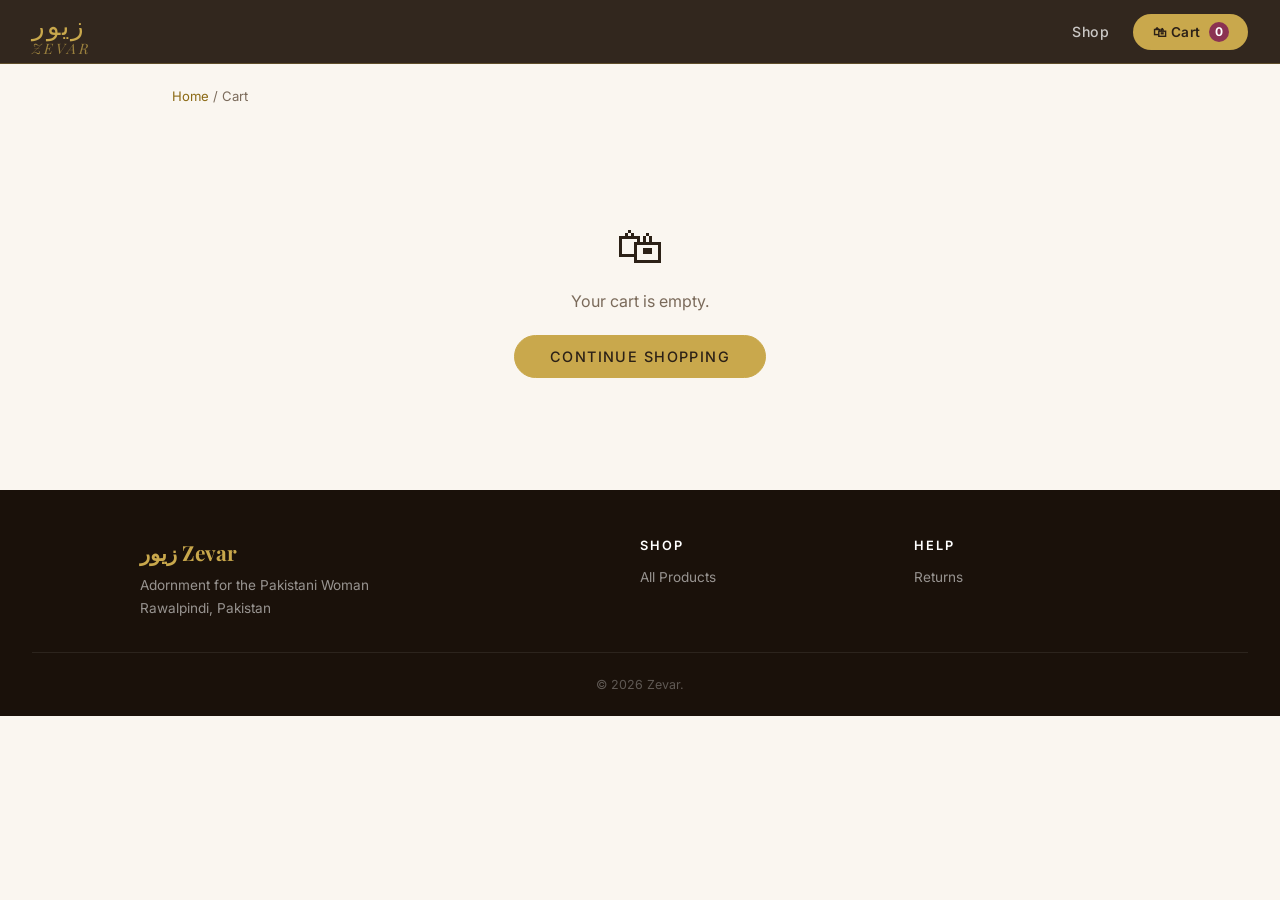
<file: pages/cart.html>
<!DOCTYPE html>
<html lang="en">
<head>
<meta charset="UTF-8">
<meta name="viewport" content="width=device-width, initial-scale=1.0">
<title>Cart – Zevar</title>
<link rel="preconnect" href="https://fonts.googleapis.com">
<link href="https://fonts.googleapis.com/css2?family=Playfair+Display:ital,wght@0,400;0,700;1,400&family=Inter:wght@300;400;500;600;700&display=swap" rel="stylesheet">
<link rel="stylesheet" href="../style.css">
</head>
<body>

<nav>
  <a href="../index.html" class="nav-brand">زیور <span>ZEVAR</span></a>
  <div class="nav-right">
    <a href="shop.html" class="nav-link">Shop</a>
    <a href="cart.html" class="nav-link cart-btn">🛍 Cart <span class="cart-count" id="cartCount">0</span></a>
  </div>
</nav>

<div class="breadcrumb">
  <a href="../index.html">Home</a> / <span>Cart</span>
</div>

<div class="cart-page" id="cartPageWrap">
  <!-- Populated by JS -->
</div>

<footer>
  <div class="footer-inner">
    <div class="footer-brand">
      <strong>زیور Zevar</strong>
      <p>Adornment for the Pakistani Woman<br>Rawalpindi, Pakistan</p>
    </div>
    <div class="footer-links">
      <h4>Shop</h4>
      <a href="shop.html">All Products</a>
    </div>
    <div class="footer-links">
      <h4>Help</h4>
      <a href="#">Returns</a>
    </div>
  </div>
  <div class="footer-bottom">© 2026 Zevar.</div>
</footer>

<div class="toast" id="toast"></div>

<script src="../js/data.js"></script>
<script src="../js/cart.js"></script>
<script>
  function renderCartPage() {
    const wrap = document.getElementById('cartPageWrap');
    updateCartCount();

    if (!cart.length) {
      wrap.innerHTML = `
        <div style="grid-column:1/-1" class="empty-cart-msg">
          <span class="big-emoji">🛍</span>
          <p>Your cart is empty.</p>
          <a href="shop.html" class="hero-cta primary">Continue Shopping</a>
        </div>`;
      return;
    }

    const shipping = getCartTotal() >= 3000 ? 0 : 200;
    const total = getCartTotal() + shipping;

    wrap.innerHTML = `
      <div class="cart-items-list">
        <h1 class="cart-page-title">Your Cart <span style="font-size:1rem;color:var(--muted);font-family:Inter">(${getCartItemCount()} items)</span></h1>
        ${cart.map(c => `
          <div class="cart-page-item">
            <img class="cpi-img" src="${c.img}" alt="${c.name}" onclick="location.href='product.html?id=${c.id}'" style="cursor:pointer">
            <div class="cpi-info">
              <p class="cpi-cat">${c.cat}</p>
              <p class="cpi-name">${c.name}</p>
              <p class="cpi-price">Rs ${(c.price * c.qty).toLocaleString()} <span style="font-size:0.78rem;color:var(--muted);font-weight:400">(Rs ${c.price.toLocaleString()} each)</span></p>
              <div class="cpi-controls">
                <button class="ci-btn" onclick="updateQty(${c.id}, -1)">−</button>
                <span class="ci-qty">${c.qty}</span>
                <button class="ci-btn" onclick="updateQty(${c.id}, 1)">+</button>
                <button class="remove-btn" onclick="removeItem(${c.id})">✕ Remove</button>
              </div>
            </div>
          </div>`).join('')}
        <div style="margin-top:1.5rem">
          <a href="shop.html" style="color:var(--gold-dark);font-size:0.85rem;text-decoration:underline">← Continue Shopping</a>
        </div>
      </div>
      <div class="order-summary">
        <h2 class="summary-title">Order Summary</h2>
        <div class="summary-row"><span class="summary-label">Subtotal (${getCartItemCount()} items)</span><span>Rs ${getCartTotal().toLocaleString()}</span></div>
        <div class="summary-row"><span class="summary-label">Shipping</span><span>${shipping === 0 ? '<span style="color:var(--success)">Free</span>' : 'Rs ' + shipping}</span></div>
        ${shipping > 0 ? `<div style="font-size:0.78rem;color:var(--muted);margin-bottom:0.5rem">Add Rs ${(3000 - getCartTotal()).toLocaleString()} more for free shipping</div>` : ''}
        <div class="summary-row total"><span class="summary-label">Total</span><span>Rs ${total.toLocaleString()}</span></div>
        <a href="checkout.html" class="checkout-link">Proceed to Checkout →</a>
        <p style="font-size:0.75rem;color:var(--muted);text-align:center;margin-top:0.75rem">🔒 Secure checkout · Cash on Delivery available</p>
      </div>`;
  }

  updateCartCount();
  renderCartPage();
</script>
</body>
</html>
</file>
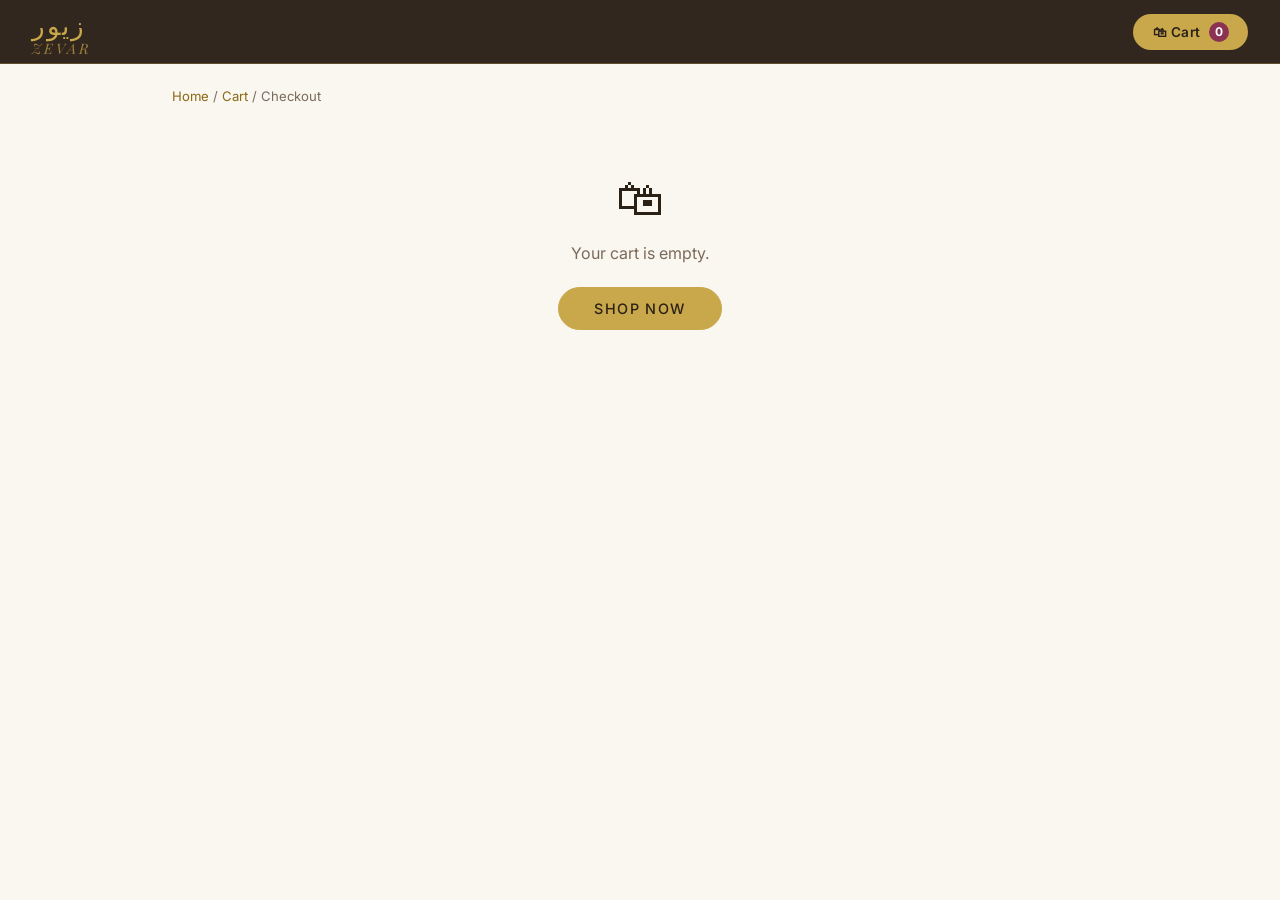
<file: pages/checkout.html>
<!DOCTYPE html>
<html lang="en">
<head>
<meta charset="UTF-8">
<meta name="viewport" content="width=device-width, initial-scale=1.0">
<title>Checkout – Zevar</title>
<link rel="preconnect" href="https://fonts.googleapis.com">
<link href="https://fonts.googleapis.com/css2?family=Playfair+Display:ital,wght@0,400;0,700;1,400&family=Inter:wght@300;400;500;600;700&display=swap" rel="stylesheet">
<link rel="stylesheet" href="../style.css">
</head>
<body>

<nav>
  <a href="../index.html" class="nav-brand">زیور <span>ZEVAR</span></a>
  <div class="nav-right">
    <a href="cart.html" class="nav-link cart-btn">🛍 Cart <span class="cart-count" id="cartCount">0</span></a>
  </div>
</nav>

<div class="breadcrumb">
  <a href="../index.html">Home</a> / <a href="cart.html">Cart</a> / <span>Checkout</span>
</div>

<div id="checkoutWrap"></div>

<div class="toast" id="toast"></div>

<script src="../js/data.js"></script>
<script src="../js/cart.js"></script>
<script>
  function renderCheckout() {
    const wrap = document.getElementById('checkoutWrap');
    updateCartCount();

    if (!cart.length) {
      wrap.innerHTML = `<div class="empty-cart-msg"><span class="big-emoji">🛍</span><p>Your cart is empty.</p><a href="shop.html" class="hero-cta primary">Shop Now</a></div>`;
      return;
    }

    const shipping = getCartTotal() >= 3000 ? 0 : 200;
    const total = getCartTotal() + shipping;

    wrap.innerHTML = `
      <div class="checkout-page">
        <div>
          <h1 class="checkout-title">Checkout</h1>

          <!-- CONTACT -->
          <p class="checkout-section-label">Contact Information</p>
          <div class="form-row">
            <div class="form-group">
              <label class="form-label">First Name *</label>
              <input type="text" class="form-input" id="fname" placeholder="Fatima">
              <div class="error-msg" id="err-fname">Please enter your first name</div>
            </div>
            <div class="form-group">
              <label class="form-label">Last Name *</label>
              <input type="text" class="form-input" id="lname" placeholder="Khan">
              <div class="error-msg" id="err-lname">Please enter your last name</div>
            </div>
          </div>
          <div class="form-group">
            <label class="form-label">Email *</label>
            <input type="email" class="form-input" id="email" placeholder="fatima@example.com">
            <div class="error-msg" id="err-email">Please enter a valid email address</div>
          </div>
          <div class="form-group">
            <label class="form-label">Phone Number *</label>
            <input type="tel" class="form-input" id="phone" placeholder="03XX-XXXXXXX">
            <div class="error-msg" id="err-phone">Please enter a valid Pakistani phone number</div>
          </div>

          <!-- SHIPPING -->
          <p class="checkout-section-label" style="margin-top:1.5rem">Shipping Address</p>
          <div class="form-group">
            <label class="form-label">Street Address *</label>
            <input type="text" class="form-input" id="address" placeholder="House #5, Street 3, Model Town">
            <div class="error-msg" id="err-address">Please enter your address</div>
          </div>
          <div class="form-row">
            <div class="form-group">
              <label class="form-label">City *</label>
              <input type="text" class="form-input" id="city" placeholder="Lahore">
              <div class="error-msg" id="err-city">Please enter your city</div>
            </div>
            <div class="form-group">
              <label class="form-label">Province *</label>
              <select class="form-select" id="province">
                <option value="">Select Province</option>
                <option>Punjab</option>
                <option>Sindh</option>
                <option>Khyber Pakhtunkhwa</option>
                <option>Balochistan</option>
                <option>Islamabad (ICT)</option>
                <option>Gilgit-Baltistan</option>
                <option>Azad Kashmir</option>
              </select>
              <div class="error-msg" id="err-province">Please select your province</div>
            </div>
          </div>

          <!-- PAYMENT -->
          <p class="checkout-section-label" style="margin-top:1.5rem">Payment Method</p>
          <div class="payment-options">
            <label class="payment-opt selected" onclick="selectPayment(this)">
              <input type="radio" name="payment" value="cod" checked>
              <span> Cash on Delivery</span>
            </label>
            <label class="payment-opt" onclick="selectPayment(this)">
              <input type="radio" name="payment" value="easypaisa">
              <span> Easypaisa / JazzCash</span>
            </label>
            <label class="payment-opt" onclick="selectPayment(this)">
              <input type="radio" name="payment" value="card">
              <span> Debit / Credit Card</span>
            </label>
          </div>

          <div id="cardFields" style="display:none">
            <div class="form-group">
              <label class="form-label">Card Number *</label>
              <input type="text" class="form-input" id="cardNum" placeholder="0000 0000 0000 0000" maxlength="19">
            </div>
            <div class="form-row">
              <div class="form-group">
                <label class="form-label">Expiry *</label>
                <input type="text" class="form-input" id="expiry" placeholder="MM/YY" maxlength="5">
              </div>
              <div class="form-group">
                <label class="form-label">CVV *</label>
                <input type="text" class="form-input" id="cvv" placeholder="123" maxlength="3">
              </div>
            </div>
          </div>

          <button class="place-order-btn" onclick="placeOrder()" style="margin-top:1.5rem">Place Order →</button>
        </div>

        <!-- ORDER SUMMARY -->
        <div class="order-summary">
          <h2 class="summary-title">Order Summary</h2>
          ${cart.map(c => `
            <div style="display:flex;gap:0.75rem;align-items:center;margin-bottom:0.75rem">
              <img src="${c.img}" style="width:52px;height:60px;border-radius:8px;object-fit:cover" alt="${c.name}">
              <div style="flex:1">
                <p style="font-size:0.85rem;font-weight:500">${c.name}</p>
                <p style="font-size:0.75rem;color:var(--muted)">Qty: ${c.qty}</p>
              </div>
              <span style="font-size:0.88rem;font-weight:600">Rs ${(c.price * c.qty).toLocaleString()}</span>
            </div>`).join('')}
          <div style="border-top:1px solid var(--border);margin-top:0.5rem;padding-top:0.75rem">
            <div class="summary-row"><span class="summary-label">Subtotal</span><span>Rs ${getCartTotal().toLocaleString()}</span></div>
            <div class="summary-row"><span class="summary-label">Shipping</span><span>${shipping === 0 ? '<span style="color:var(--success)">Free</span>' : 'Rs ' + shipping}</span></div>
            <div class="summary-row total"><span class="summary-label">Total</span><span>Rs ${total.toLocaleString()}</span></div>
          </div>
          <p style="font-size:0.75rem;color:var(--muted);margin-top:1rem;text-align:center">🔒 Your information is secure</p>
        </div>
      </div>`;
  }

  function selectPayment(el) {
    document.querySelectorAll('.payment-opt').forEach(o => o.classList.remove('selected'));
    el.classList.add('selected');
    el.querySelector('input').checked = true;
    document.getElementById('cardFields').style.display =
      el.querySelector('input').value === 'card' ? 'block' : 'none';
  }

  function validate() {
    let valid = true;
    const fields = [
      { id: 'fname', test: v => v.trim().length >= 2, err: 'err-fname' },
      { id: 'lname', test: v => v.trim().length >= 2, err: 'err-lname' },
      { id: 'email', test: v => /^[^\s@]+@[^\s@]+\.[^\s@]+$/.test(v), err: 'err-email' },
      { id: 'phone', test: v => /^0[0-9]{9,10}$/.test(v.replace(/[-\s]/g, '')), err: 'err-phone' },
      { id: 'address', test: v => v.trim().length >= 5, err: 'err-address' },
      { id: 'city', test: v => v.trim().length >= 2, err: 'err-city' },
      { id: 'province', test: v => v !== '', err: 'err-province' },
    ];
    fields.forEach(f => {
      const el = document.getElementById(f.id);
      const errEl = document.getElementById(f.err);
      if (!el) return;
      if (!f.test(el.value)) {
        el.classList.add('error');
        errEl.classList.add('show');
        valid = false;
      } else {
        el.classList.remove('error');
        errEl.classList.remove('show');
      }
    });

    // Card validation if selected
    const paymentVal = document.querySelector('input[name="payment"]:checked')?.value;
    if (paymentVal === 'card') {
      const cardNum = document.getElementById('cardNum').value.replace(/\s/g, '');
      if (cardNum.length < 16) { document.getElementById('cardNum').classList.add('error'); valid = false; }
    }

    return valid;
  }

  function placeOrder() {
    if (!validate()) {
      showToast('Please fill in all required fields', 'error');
      return;
    }
    // Generate order ID
    const orderId = 'ZVR-' + Date.now().toString(36).toUpperCase();
    localStorage.setItem('zevar_last_order', JSON.stringify({ orderId, items: cart, total: getCartTotal() }));
    clearCart();
    location.href = 'success.html?order=' + orderId;
  }

  // Format card number with spaces
  document.addEventListener('input', e => {
    if (e.target.id === 'cardNum') {
      e.target.value = e.target.value.replace(/\D/g, '').replace(/(.{4})/g, '$1 ').trim();
    }
    if (e.target.id === 'expiry') {
      e.target.value = e.target.value.replace(/\D/g, '').replace(/^(\d{2})(\d)/, '$1/$2');
    }
  });

  updateCartCount();
  renderCheckout();
</script>
</body>
</html>
</file>
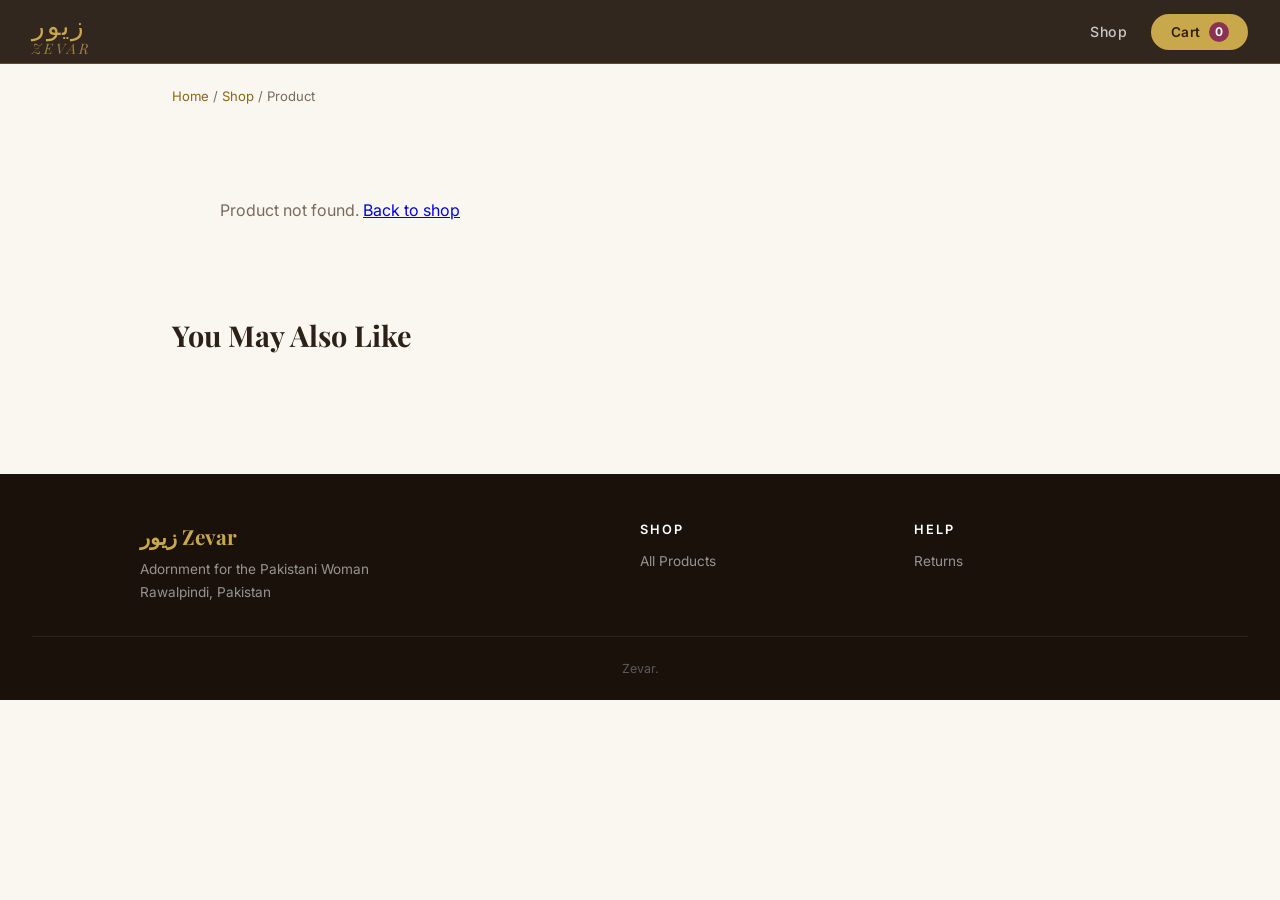
<file: pages/product.html>
<!DOCTYPE html>
<html lang="en">
<head>
<meta charset="UTF-8">
<meta name="viewport" content="width=device-width, initial-scale=1.0">
<title>Product – Zevar</title>
<link rel="preconnect" href="https://fonts.googleapis.com">
<link href="https://fonts.googleapis.com/css2?family=Playfair+Display:ital,wght@0,400;0,700;1,400&family=Inter:wght@300;400;500;600;700&display=swap" rel="stylesheet">
<link rel="stylesheet" href="../style.css">
</head>
<body>

<nav>
  <a href="../index.html" class="nav-brand">زیور <span>ZEVAR</span></a>
  <div class="nav-right">
    <a href="shop.html" class="nav-link">Shop</a>
    <a href="cart.html" class="nav-link cart-btn"> Cart <span class="cart-count" id="cartCount">0</span></a>
  </div>
</nav>

<div class="breadcrumb">
  <a href="../index.html">Home</a> / <a href="shop.html">Shop</a> / <span id="bcName">Product</span>
</div>

<div class="product-detail" id="detailWrap">
  <!-- Populated by JS -->
</div>

<!-- RELATED PRODUCTS -->
<div style="max-width:1000px;margin:2rem auto;padding:0 2rem 3rem">
  <div class="section-header">
    <h2 class="section-title">You May Also Like</h2>
  </div>
  <div class="products-grid" id="relatedGrid"></div>
</div>

<footer>
  <div class="footer-inner">
    <div class="footer-brand">
      <strong>زیور Zevar</strong>
      <p>Adornment for the Pakistani Woman<br>Rawalpindi, Pakistan</p>
    </div>
    <div class="footer-links">
      <h4>Shop</h4>
      <a href="shop.html">All Products</a>
    </div>
    <div class="footer-links">
      <h4>Help</h4>
      <a href="#">Returns</a>
    </div>
  </div>
  <div class="footer-bottom">Zevar.</div>
</footer>

<div class="toast" id="toast"></div>

<script src="../js/data.js"></script>
<script src="../js/cart.js"></script>
<script>
  let qty = 1;
  const id = parseInt(new URLSearchParams(location.search).get('id'));
  const product = PRODUCTS.find(p => p.id === id);

  if (!product) {
    document.getElementById('detailWrap').innerHTML = '<p style="padding:3rem;color:var(--muted)">Product not found. <a href="shop.html">Back to shop</a></p>';
  } else {
    document.title = product.name + ' – Zevar';
    document.getElementById('bcName').textContent = product.name;

    document.getElementById('detailWrap').innerHTML = `
      <div>
        <img class="detail-img" src="${product.img}" alt="${product.name}">
      </div>
      <div>
        ${product.badge ? `<span class="detail-badge">${product.badge}</span>` : ''}
        <p class="detail-cat">${product.cat}</p>
        <h1 class="detail-name">${product.name}</h1>
        <div class="detail-stars">${starsHTML(product.rating, product.reviews)}</div>
        <p class="detail-price">
          Rs ${product.price.toLocaleString()}
          ${product.oldPrice ? `<span class="detail-old">Rs ${product.oldPrice.toLocaleString()}</span>` : ''}
        </p>
        ${product.oldPrice ? `<p style="color:var(--rose);font-size:0.85rem;font-weight:600;margin-bottom:0.75rem">You save Rs ${(product.oldPrice - product.price).toLocaleString()}!</p>` : ''}
        <p class="detail-desc">${product.desc}</p>
        <p class="detail-label">Quantity</p>
        <div class="qty-row">
          <button class="qty-btn" onclick="changeQty(-1)">−</button>
          <span class="qty-val" id="qtyVal">1</span>
          <button class="qty-btn" onclick="changeQty(1)">+</button>
        </div>
        <button class="detail-add-btn" onclick="addToCartAndGo()">Add to Cart 🛍</button>
        <a href="cart.html" style="display:block;text-align:center;color:var(--gold-dark);font-size:0.85rem;text-decoration:underline;margin-top:0.5rem">View Cart</a>
        <div style="margin-top:1.5rem;padding:1rem;background:rgba(201,168,76,0.08);border-radius:10px;border:1px solid var(--border)">
          <p style="font-size:0.82rem;color:var(--muted)"> Free delivery on orders over Rs 3,000 &nbsp;·&nbsp;  Easy 7-day returns</p>
        </div>
      </div>`;

    // Related products (same category, different item)
    const related = PRODUCTS.filter(p => p.cat === product.cat && p.id !== product.id).slice(0, 4);
    document.getElementById('relatedGrid').innerHTML = related.map(p => `
      <div class="product-card" onclick="location.href='product.html?id=${p.id}'">
        <div class="product-img-wrap">
          <img class="product-img" src="${p.img}" alt="${p.name}" loading="lazy">
          ${p.badge ? `<span class="product-badge">${p.badge}</span>` : ''}
        </div>
        <div class="product-body">
          <p class="product-cat">${p.cat}</p>
          <h3 class="product-name">${p.name}</h3>
          <div class="product-footer">
            <div class="product-price">Rs ${p.price.toLocaleString()}${p.oldPrice ? `<span class="old">Rs ${p.oldPrice.toLocaleString()}</span>` : ''}</div>
            <button class="add-btn" onclick="event.stopPropagation();addToCart(${p.id})">+ Cart</button>
          </div>
        </div>
      </div>`).join('');
  }

  function changeQty(delta) {
    qty = Math.max(1, qty + delta);
    document.getElementById('qtyVal').textContent = qty;
  }

  function addToCartAndGo() {
    addToCart(id, qty);
  }

  updateCartCount();
</script>
</body>
</html>
</file>
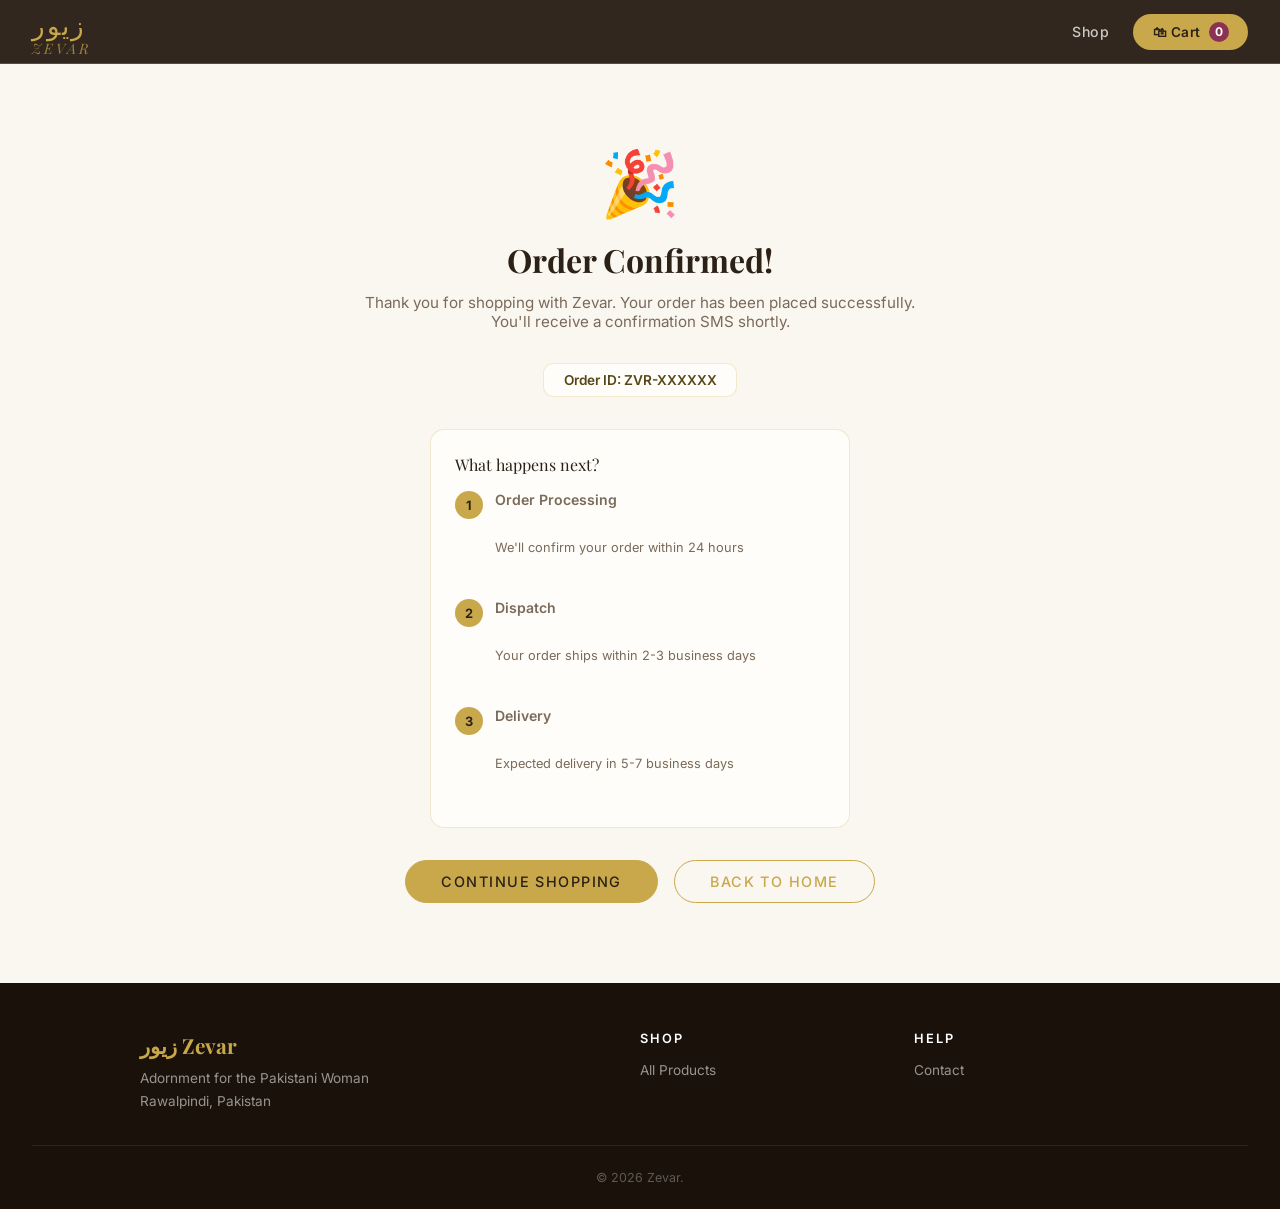
<file: pages/success.html>
<!DOCTYPE html>
<html lang="en">
<head>
<meta charset="UTF-8">
<meta name="viewport" content="width=device-width, initial-scale=1.0">
<title>Order Confirmed – Zevar</title>
<link rel="preconnect" href="https://fonts.googleapis.com">
<link href="https://fonts.googleapis.com/css2?family=Playfair+Display:ital,wght@0,400;0,700;1,400&family=Inter:wght@300;400;500;600;700&display=swap" rel="stylesheet">
<link rel="stylesheet" href="../style.css">
</head>
<body>

<nav>
  <a href="../index.html" class="nav-brand">زیور <span>ZEVAR</span></a>
  <div class="nav-right">
    <a href="shop.html" class="nav-link">Shop</a>
    <a href="cart.html" class="nav-link cart-btn">🛍 Cart <span class="cart-count" id="cartCount">0</span></a>
  </div>
</nav>

<div id="successWrap"></div>

<footer>
  <div class="footer-inner">
    <div class="footer-brand">
      <strong>زیور Zevar</strong>
      <p>Adornment for the Pakistani Woman<br>Rawalpindi, Pakistan</p>
    </div>
    <div class="footer-links">
      <h4>Shop</h4>
      <a href="shop.html">All Products</a>
    </div>
    <div class="footer-links">
      <h4>Help</h4>
      <a href="#">Contact</a>
    </div>
  </div>
  <div class="footer-bottom">© 2026 Zevar.</div>
</footer>

<script src="../js/data.js"></script>
<script src="../js/cart.js"></script>
<script>
  updateCartCount();
  const orderId = new URLSearchParams(location.search).get('order') || 'ZVR-XXXXXX';
  const lastOrder = JSON.parse(localStorage.getItem('zevar_last_order') || '{}');

  document.getElementById('successWrap').innerHTML = `
    <div class="success-page">
      <span class="success-icon">🎉</span>
      <h1>Order Confirmed!</h1>
      <p>Thank you for shopping with Zevar. Your order has been placed successfully.<br>You'll receive a confirmation SMS shortly.</p>
      <div class="order-id">Order ID: ${orderId}</div>
      <div style="max-width:420px;margin:0 auto 2rem;background:var(--card-bg);border:1px solid var(--border);border-radius:14px;padding:1.5rem;text-align:left">
        <p style="font-family:'Playfair Display',serif;font-size:1rem;margin-bottom:1rem;color:var(--charcoal)">What happens next?</p>
        <div style="display:flex;flex-direction:column;gap:0.75rem">
          <div style="display:flex;gap:0.75rem;align-items:flex-start">
            <span style="background:var(--gold);color:var(--charcoal);border-radius:50%;width:28px;height:28px;display:flex;align-items:center;justify-content:center;font-size:0.8rem;font-weight:700;flex-shrink:0">1</span>
            <div><p style="font-size:0.88rem;font-weight:600">Order Processing</p><p style="font-size:0.8rem;color:var(--muted)">We'll confirm your order within 24 hours</p></div>
          </div>
          <div style="display:flex;gap:0.75rem;align-items:flex-start">
            <span style="background:var(--gold);color:var(--charcoal);border-radius:50%;width:28px;height:28px;display:flex;align-items:center;justify-content:center;font-size:0.8rem;font-weight:700;flex-shrink:0">2</span>
            <div><p style="font-size:0.88rem;font-weight:600">Dispatch</p><p style="font-size:0.8rem;color:var(--muted)">Your order ships within 2-3 business days</p></div>
          </div>
          <div style="display:flex;gap:0.75rem;align-items:flex-start">
            <span style="background:var(--gold);color:var(--charcoal);border-radius:50%;width:28px;height:28px;display:flex;align-items:center;justify-content:center;font-size:0.8rem;font-weight:700;flex-shrink:0">3</span>
            <div><p style="font-size:0.88rem;font-weight:600">Delivery</p><p style="font-size:0.8rem;color:var(--muted)">Expected delivery in 5-7 business days</p></div>
          </div>
        </div>
      </div>
      <div style="display:flex;gap:1rem;justify-content:center;flex-wrap:wrap">
        <a href="shop.html" class="hero-cta primary">Continue Shopping</a>
        <a href="../index.html" class="hero-cta">Back to Home</a>
      </div>
    </div>`;
</script>
</body>
</html>
</file>
<file: style.css>
/* ── RESET & VARIABLES ── */
* { margin: 0; padding: 0; box-sizing: border-box; }

:root {
  --gold: #C9A84C;
  --gold-text: #574718;
  --gold-light: #E8D5A3;
  --gold-dark: #8B6914;
  --rose: #8B3252;
  --rose-light: #D4708E;
  --cream: #FAF6F0;
  --charcoal: #2C2117;
  --muted: #7A6A5A;
  --border: rgba(201,168,76,0.25);
  --white: #FFFFFF;
  --card-bg: #FFFDF9;
  --success: #2e7d32;
}

body {
  font-family: 'Inter', sans-serif;
  background: var(--cream);
  color: var(--charcoal);
  min-height: 100vh;
}

/* ── NAV ── */
nav {
  position: sticky; top: 0; z-index: 100;
  background: rgba(44,33,23,0.97);
  backdrop-filter: blur(12px);
  border-bottom: 1px solid rgba(201,168,76,0.3);
  padding: 0 2rem;
  display: flex; align-items: center; justify-content: space-between;
  height: 64px;
}

.nav-brand {
  font-family: 'Playfair Display', serif;
  color: var(--gold);
  font-size: 1.6rem;
  letter-spacing: 0.08em;
  text-decoration: none;
  cursor: pointer;
}
.nav-brand:hover { color: var(--gold-light); }

.nav-brand span {
  color: rgba(201,168,76,0.7);
  font-style: italic;
  font-size: 0.9rem;
  display: block;
  line-height: 1;
  letter-spacing: 0.2em;
}

.nav-right {
  display: flex; align-items: center; gap: 1.5rem;
}

.nav-link {
  color: rgba(255,255,255,0.75);
  text-decoration: none;
  font-size: 0.88rem;
  font-weight: 500;
  letter-spacing: 0.04em;
  transition: color 0.2s;
}
.nav-link:hover { color: var(--gold); }

.cart-btn {
  background: var(--gold);
  color: var(--charcoal) !important;
  border-radius: 50px;
  padding: 0.5rem 1.2rem;
  font-weight: 600;
  font-size: 0.85rem;
  display: flex; align-items: center; gap: 0.5rem;
  transition: background 0.2s;
  letter-spacing: 0.04em;
}
.cart-btn:hover { background: var(--gold-light); }

.cart-count {
  background: var(--rose);
  color: white;
  border-radius: 50%;
  width: 20px; height: 20px;
  display: flex; align-items: center; justify-content: center;
  font-size: 0.75rem; font-weight: 700;
}

/* ── HERO ── */
.hero {
  position: relative;
  height: 600px;
  overflow: hidden;
  display: flex; align-items: center; justify-content: center;
}


.hero-bg {
  position: absolute; inset: 0;
  background:
    linear-gradient(135deg, rgba(16, 15, 12, 0.78) 0%, rgba(89, 88, 89, 0.5) 55%, rgba(13, 12, 12, 0.85) 100%),
    url('https://i.pinimg.com/1200x/3d/c0/59/3dc05977819edf075bcd24c361b988b6.jpg') center/cover no-repeat;
  transform: scale(1.02);
  transition: transform 8s ease;
}
.hero:hover .hero-bg { transform: scale(1); }

.hero-pattern {
  position: absolute; inset: 0;
  background-image: url("data:image/svg+xml,%3Csvg xmlns='http://www.w3.org/2000/svg' width='40' height='40'%3E%3Ccircle cx='20' cy='20' r='1' fill='%23C9A84C' opacity='0.15'/%3E%3Cpath d='M20 5 L22 18 L35 20 L22 22 L20 35 L18 22 L5 20 L18 18 Z' fill='none' stroke='%23C9A84C' stroke-width='0.3' opacity='0.1'/%3E%3C/svg%3E");
}

.hero-content {
  position: relative; z-index: 2;
  text-align: center; color: white; padding: 2rem;
  animation: fadeUp 0.9s ease both;
}

@keyframes fadeUp {
  from { opacity: 0; transform: translateY(20px); }
  to { opacity: 1; transform: translateY(0); }
}

.hero-eyebrow {
  font-size: 0.8rem; letter-spacing: 0.35em; text-transform: uppercase;
  color: var(--gold-light); margin-bottom: 1rem; font-weight: 500;
}

.hero-title {
  font-family: 'Playfair Display', serif;
  font-size: clamp(2.4rem, 5vw, 4rem);
  line-height: 1.15;
  margin-bottom: 1rem;
  text-shadow: 0 2px 20px rgba(0,0,0,0.4);
}
.hero-title em { color: var(--gold); font-style: italic; }

.hero-sub {
  font-size: 1rem; color: rgba(255,255,255,0.8);
  max-width: 480px; margin: 0 auto 2rem;
  line-height: 1.7; font-weight: 300;
}

.hero-actions { display: flex; gap: 1rem; justify-content: center; flex-wrap: wrap; }

.hero-cta {
  display: inline-block;
  background: transparent;
  border: 1.5px solid var(--gold);
  color: var(--gold);
  padding: 0.75rem 2.2rem;
  border-radius: 50px;
  font-size: 0.9rem; font-weight: 500;
  letter-spacing: 0.1em; text-transform: uppercase;
  cursor: pointer; transition: all 0.25s;
  text-decoration: none;
}
.hero-cta:hover { background: var(--gold); color: var(--charcoal); }
.hero-cta.primary { background: var(--gold); color: var(--charcoal); }
.hero-cta.primary:hover { background: var(--gold-light); }

/* ── SEARCH SECTION ── */
.search-section {
  background: white;
  padding: 1.5rem 2rem;
  border-bottom: 1px solid var(--border);
  display: flex; justify-content: center;
}
.search-wrap {
  position: relative;
  max-width: 600px; width: 100%;
  display: flex; align-items: center;
  border: 1.5px solid var(--border);
  border-radius: 50px;
  background: var(--cream);
  overflow: hidden;
  transition: border-color 0.2s;
}
.search-wrap:focus-within { border-color: var(--gold); }
.search-icon { padding: 0 0 0 1.2rem; font-size: 1rem; }
.search-input {
  flex: 1;
  border: none; background: transparent;
  padding: 0.7rem 0.5rem;
  font-family: 'Inter', sans-serif;
  font-size: 0.9rem; color: var(--charcoal);
  outline: none;
}
.search-btn {
  background: var(--gold);
  color: var(--charcoal);
  border: none;
  padding: 0.7rem 1.5rem;
  font-weight: 600; font-size: 0.85rem;
  cursor: pointer; transition: background 0.2s;
  font-family: 'Inter', sans-serif;
  letter-spacing: 0.04em;
}
.search-btn:hover { background: var(--gold-dark); color: white; }

/* ── CATEGORIES ── */
.categories-section { padding: 3rem 2rem; }
.cat-grid {
  display: grid;
  grid-template-columns: repeat(auto-fill, minmax(200px, 1fr));
  gap: 1rem;
  max-width: 1200px; margin: 0 auto;
}
.cat-card {
  border-radius: 14px;
  overflow: hidden;
  position: relative;
  text-decoration: none;
  display: block;
  aspect-ratio: 3/4;
  transition: transform 0.25s;
}
.cat-card:hover { transform: translateY(-4px); }
.cat-card img {
  width: 100%; height: 100%;
  object-fit: cover;
  transition: transform 0.4s;
}
.cat-card:hover img { transform: scale(1.05); }
.cat-label {
  position: absolute; bottom: 0; left: 0; right: 0;
  background: linear-gradient(transparent, rgba(44,33,23,0.85));
  color: white;
  padding: 1.5rem 1rem 0.8rem;
  font-family: 'Playfair Display', serif;
  font-size: 1rem;
  letter-spacing: 0.05em;
}

/* ── FEATURED SECTION ── */
.featured-section { padding: 2rem 2rem; }

/* ── SECTION HEADER ── */
.section-header {
  padding: 0 0 1.5rem;
  display: flex; align-items: baseline; gap: 1rem;
}
.section-header.centered {
  flex-direction: column; align-items: center; text-align: center;
}
.section-title {
  font-family: 'Playfair Display', serif;
  font-size: 1.8rem; color: var(--charcoal);
}
.section-count { font-size: 0.85rem; color: var(--muted); }
.eyebrow {
  font-size: 0.75rem; letter-spacing: 0.25em; text-transform: uppercase;
  color: var(--gold-dark); font-weight: 600; margin-bottom: 0.3rem;
}

/* ── PRODUCTS GRID ── */
.products-grid {
  display: grid;
  grid-template-columns: repeat(auto-fill, minmax(260px, 1fr));
  gap: 1.5rem;
  padding-bottom: 1rem;
  max-width: 1200px; margin: 0 auto;
}

.product-card {
  background: var(--card-bg);
  border-radius: 16px;
  border: 1px solid var(--border);
  overflow: hidden;
  transition: transform 0.22s, box-shadow 0.22s;
  cursor: pointer;
}
.product-card:hover {
  transform: translateY(-4px);
  box-shadow: 0 12px 40px rgba(44,33,23,0.12);
}

.product-img {
  width: 100%; height: 280px;
  object-fit: cover; display: block;
  background: linear-gradient(135deg, #f5e8d0, #e8d5b0);
}
.product-img-wrap { position: relative; overflow: hidden; }
.product-badge {
  position: absolute; top: 12px; left: 12px;
  background: var(--rose); color: white;
  font-size: 0.7rem; font-weight: 600;
  padding: 0.25rem 0.65rem; border-radius: 50px;
  letter-spacing: 0.06em; text-transform: uppercase;
}

.product-body { padding: 1rem 1.1rem 1.2rem; }
.product-cat {
  font-size: 0.72rem; color: var(--gold-dark);
  letter-spacing: 0.12em; text-transform: uppercase;
  font-weight: 600; margin-bottom: 0.3rem;
}
.product-name {
  font-family: 'Playfair Display', serif;
  font-size: 1.05rem; margin-bottom: 0.4rem;
  line-height: 1.35; color: var(--charcoal);
}
.product-stars { color: var(--gold); font-size: 0.85rem; margin-bottom: 0.6rem; }
.product-stars .review-count { color: var(--muted); font-size: 0.75rem; margin-left: 4px; }

.product-footer {
  display: flex; align-items: center; justify-content: space-between; margin-top: 0.8rem;
}
.product-price { font-size: 1.1rem; font-weight: 700; color: var(--charcoal); }
.product-price .old {
  font-size: 0.82rem; color: var(--muted);
  text-decoration: line-through; margin-left: 6px; font-weight: 400;
}
.add-btn {
  background: var(--charcoal); color: white;
  border: none; border-radius: 50px;
  padding: 0.5rem 1rem;
  font-size: 0.8rem; font-weight: 500;
  cursor: pointer; transition: background 0.2s;
  font-family: 'Inter', sans-serif;
}
.add-btn:hover { background: var(--rose); }
.add-btn.added { background: var(--gold-text); color: white; }

/* ── TRUST STRIP ── */
.trust-strip {
  display: flex; gap: 2rem; justify-content: center; flex-wrap: wrap;
  background: var(--charcoal);
  padding: 1.5rem 2rem;
  color: rgba(255,255,255,0.75);
  font-size: 0.85rem;
}
.trust-item { display: flex; align-items: center; gap: 0.5rem; }
.trust-item span { font-weight: 400; }

/* ── FOOTER ── */
footer {
  background: #1a110a;
  color: rgba(255,255,255,0.55);
  padding: 3rem 2rem 1.5rem;
}
.footer-inner {
  display: grid; grid-template-columns: 2fr 1fr 1fr;
  gap: 3rem; max-width: 1000px; margin: 0 auto 2rem;
}
.footer-brand strong {
  color: var(--gold);
  font-family: 'Playfair Display', serif;
  font-size: 1.3rem; display: block; margin-bottom: 0.5rem;
}
.footer-brand p { font-size: 0.85rem; line-height: 1.7; }
.footer-links h4 {
  color: white; font-size: 0.8rem; letter-spacing: 0.15em;
  text-transform: uppercase; margin-bottom: 1rem; font-weight: 600;
}
.footer-links a {
  display: block; color: rgba(255,255,255,0.55);
  text-decoration: none; font-size: 0.85rem;
  margin-bottom: 0.5rem; transition: color 0.2s;
}
.footer-links a:hover { color: var(--gold); }
.footer-bottom {
  text-align: center; font-size: 0.78rem;
  border-top: 1px solid rgba(255,255,255,0.08);
  padding-top: 1.5rem; margin-top: 1rem;
  color: rgba(255,255,255,0.3);
}

/* ── FILTER CONTROLS (shop page) ── */
.controls {
  background: white;
  border-bottom: 1px solid var(--border);
  padding: 1rem 2rem;
  display: flex; align-items: center; gap: 1rem; flex-wrap: wrap;
  position: sticky; top: 64px; z-index: 90;
}
.filter-label {
  font-size: 0.8rem; font-weight: 600; color: var(--muted);
  letter-spacing: 0.08em; text-transform: uppercase;
}
.filter-pills { display: flex; gap: 0.5rem; flex-wrap: wrap; }
.pill {
  padding: 0.4rem 1rem; border-radius: 50px;
  border: 1px solid var(--border);
  background: transparent; color: var(--muted);
  font-size: 0.82rem; cursor: pointer; transition: all 0.2s;
  font-family: 'Inter', sans-serif;
}
.pill:hover, .pill.active {
  background: var(--gold); color: var(--charcoal);
  border-color: var(--gold); font-weight: 500;
}
.sort-select {
  margin-left: auto;
  padding: 0.4rem 1rem; border-radius: 50px;
  border: 1px solid var(--border);
  background: white; color: var(--charcoal);
  font-size: 0.82rem; cursor: pointer;
  font-family: 'Inter', sans-serif; outline: none;
}
.sort-select:focus { border-color: var(--gold); }

/* ── PRODUCT DETAIL PAGE ── */
.product-detail {
  max-width: 1000px; margin: 3rem auto; padding: 0 2rem;
  display: grid; grid-template-columns: 1fr 1fr; gap: 3rem;
}
.detail-img {
  width: 100%; border-radius: 20px;
  object-fit: cover; max-height: 550px;
}
.detail-badge {
  display: inline-block;
  background: var(--rose); color: white;
  font-size: 0.72rem; font-weight: 600;
  padding: 0.25rem 0.8rem; border-radius: 50px;
  letter-spacing: 0.06em; text-transform: uppercase;
  margin-bottom: 0.8rem;
}
.detail-cat { font-size: 0.72rem; color: var(--gold-dark); letter-spacing: 0.15em; text-transform: uppercase; font-weight: 600; margin-bottom: 0.4rem; }
.detail-name { font-family: 'Playfair Display', serif; font-size: 2rem; line-height: 1.2; margin-bottom: 0.6rem; }
.detail-stars { color: var(--gold); margin-bottom: 1rem; }
.detail-price { font-size: 1.8rem; font-weight: 700; margin-bottom: 0.5rem; }
.detail-old { font-size: 1rem; color: var(--muted); text-decoration: line-through; margin-left: 0.5rem; font-weight: 400; }
.detail-desc { color: var(--muted); line-height: 1.8; margin-bottom: 1.5rem; font-size: 0.95rem; }
.detail-label { font-size: 0.78rem; font-weight: 600; text-transform: uppercase; letter-spacing: 0.1em; margin-bottom: 0.5rem; color: var(--charcoal); }
.qty-row { display: flex; align-items: center; gap: 0.75rem; margin-bottom: 1.2rem; }
.qty-btn {
  width: 36px; height: 36px; border-radius: 50%;
  border: 1px solid var(--border); background: white;
  font-size: 1.2rem; cursor: pointer; transition: all 0.2s;
  display: flex; align-items: center; justify-content: center;
}
.qty-btn:hover { background: var(--gold); border-color: var(--gold); }
.qty-val { font-size: 1.1rem; font-weight: 600; min-width: 28px; text-align: center; }
.detail-add-btn {
  width: 100%; padding: 0.9rem; border-radius: 50px;
  background: var(--charcoal); color: white;
  border: none; font-size: 0.95rem; font-weight: 600;
  cursor: pointer; transition: background 0.2s; margin-bottom: 0.7rem;
  font-family: 'Inter', sans-serif;
}
.detail-add-btn:hover { background: var(--rose); }
.breadcrumb { font-size: 0.82rem; color: var(--muted); padding: 1.5rem 2rem 0; max-width: 1000px; margin: 0 auto; }
.breadcrumb a { color: var(--gold-dark); text-decoration: none; }
.breadcrumb a:hover { text-decoration: underline; }

/* ── CART PAGE ── */
.cart-page { max-width: 1000px; margin: 3rem auto; padding: 0 2rem; display: grid; grid-template-columns: 1fr 380px; gap: 2rem; align-items: start; }
.cart-page-title { font-family: 'Playfair Display', serif; font-size: 1.8rem; margin-bottom: 1.5rem; }
.cart-page-item {
  display: flex; gap: 1rem; padding: 1.2rem 0;
  border-bottom: 1px solid var(--border);
  align-items: flex-start;
}
.cpi-img { width: 90px; height: 100px; border-radius: 12px; object-fit: cover; flex-shrink: 0; }
.cpi-info { flex: 1; }
.cpi-name { font-family: 'Playfair Display', serif; font-size: 1rem; margin-bottom: 0.25rem; }
.cpi-cat { font-size: 0.75rem; color: var(--gold-dark); text-transform: uppercase; letter-spacing: 0.1em; font-weight: 600; }
.cpi-price { font-size: 0.95rem; font-weight: 700; color: var(--charcoal); margin-top: 0.4rem; }
.cpi-controls { display: flex; align-items: center; gap: 0.5rem; margin-top: 0.75rem; }
.ci-btn {
  width: 28px; height: 28px; border-radius: 50%;
  border: 1px solid var(--border); background: white;
  cursor: pointer; font-size: 0.9rem;
  display: flex; align-items: center; justify-content: center;
  transition: background 0.2s;
}
.ci-btn:hover { background: var(--gold); border-color: var(--gold); }
.ci-qty { font-size: 0.9rem; font-weight: 600; min-width: 22px; text-align: center; }
.remove-btn {
  background: none; border: none; color: var(--muted);
  cursor: pointer; font-size: 0.8rem; margin-left: 0.5rem;
  padding: 0.25rem; transition: color 0.2s;
}
.remove-btn:hover { color: var(--rose); }
.empty-cart-msg { text-align: center; padding: 4rem 1rem; }
.empty-cart-msg .big-emoji { font-size: 3rem; display: block; margin-bottom: 1rem; }
.empty-cart-msg p { color: var(--muted); margin-bottom: 1.5rem; }

/* ── ORDER SUMMARY ── */
.order-summary {
  background: var(--card-bg);
  border: 1px solid var(--border);
  border-radius: 16px;
  padding: 1.5rem;
  position: sticky; top: 80px;
}
.summary-title { font-family: 'Playfair Display', serif; font-size: 1.2rem; margin-bottom: 1rem; }
.summary-row { display: flex; justify-content: space-between; margin-bottom: 0.65rem; font-size: 0.9rem; }
.summary-row.total { font-weight: 700; font-size: 1.05rem; border-top: 1px solid var(--border); padding-top: 0.75rem; margin-top: 0.5rem; }
.summary-label { color: var(--muted); }
.checkout-link {
  display: block; width: 100%;
  padding: 0.9rem; border-radius: 50px;
  background: var(--gold); color: var(--charcoal);
  border: none; font-size: 0.95rem; font-weight: 700;
  cursor: pointer; transition: background 0.2s;
  font-family: 'Inter', sans-serif;
  text-align: center; text-decoration: none;
  margin-top: 1rem;
}
.checkout-link:hover { background: var(--gold-dark); color: white; }

/* ── CHECKOUT PAGE ── */
.checkout-page { max-width: 1000px; margin: 3rem auto; padding: 0 2rem; display: grid; grid-template-columns: 1fr 380px; gap: 2rem; align-items: start; }
.checkout-title { font-family: 'Playfair Display', serif; font-size: 1.8rem; margin-bottom: 1.5rem; }
.checkout-section-label {
  font-size: 0.8rem; font-weight: 600; text-transform: uppercase;
  letter-spacing: 0.12em; color: var(--muted); margin-bottom: 1rem;
  display: flex; align-items: center; gap: 0.5rem;
}
.checkout-section-label::after {
  content: ''; flex: 1; height: 1px; background: var(--border);
}
.form-group { margin-bottom: 1rem; }
.form-row { display: grid; grid-template-columns: 1fr 1fr; gap: 1rem; }
.form-label {
  display: block; font-size: 0.8rem; font-weight: 600;
  color: var(--charcoal); margin-bottom: 0.4rem; letter-spacing: 0.04em;
}
.form-input, .form-select {
  width: 100%; padding: 0.7rem 1rem;
  border: 1.5px solid var(--border); border-radius: 10px;
  font-family: 'Inter', sans-serif; font-size: 0.9rem;
  color: var(--charcoal); background: white;
  outline: none; transition: border-color 0.2s;
}
.form-input:focus, .form-select:focus { border-color: var(--gold); }
.form-input.error { border-color: var(--rose); }
.error-msg { font-size: 0.75rem; color: var(--rose); margin-top: 0.25rem; display: none; }
.error-msg.show { display: block; }
.payment-options { display: grid; gap: 0.75rem; margin-bottom: 1.2rem; }
.payment-opt {
  border: 1.5px solid var(--border); border-radius: 10px;
  padding: 0.8rem 1rem;
  display: flex; align-items: center; gap: 0.75rem;
  cursor: pointer; transition: border-color 0.2s;
}
.payment-opt.selected { border-color: var(--gold); background: rgba(201,168,76,0.05); }
.payment-opt input { accent-color: var(--gold); }
.place-order-btn {
  width: 100%; padding: 0.95rem;
  border-radius: 50px; background: var(--charcoal);
  color: white; border: none; font-size: 1rem; font-weight: 700;
  cursor: pointer; transition: background 0.2s;
  font-family: 'Inter', sans-serif;
}
.place-order-btn:hover { background: var(--rose); }

/* ── ORDER SUCCESS ── */
.success-page { text-align: center; padding: 5rem 2rem; }
.success-icon { font-size: 4rem; display: block; margin-bottom: 1rem; }
.success-page h1 { font-family: 'Playfair Display', serif; font-size: 2rem; margin-bottom: 0.75rem; }
.success-page p { color: var(--muted); margin-bottom: 2rem; font-size: 0.95rem; }
.order-id { font-size: 0.85rem; background: var(--card-bg); border: 1px solid var(--border); border-radius: 10px; display: inline-block; padding: 0.5rem 1.2rem; margin-bottom: 2rem; color: var(--gold-text); font-weight: 600; }

/* ── SHOP PAGE ── */
.shop-header { padding: 2.5rem 2rem 1rem; max-width: 1200px; margin: 0 auto; display: flex; align-items: baseline; gap: 1rem; }

/* ── TOAST ── */
.toast {
  position: fixed; bottom: 2rem; left: 50%;
  transform: translateX(-50%) translateY(80px);
  background: var(--charcoal); color: white;
  padding: 0.75rem 1.5rem; border-radius: 50px;
  font-size: 0.88rem; font-weight: 500;
  transition: transform 0.3s; z-index: 400;
  white-space: nowrap;
  border: 1px solid rgba(201,168,76,0.4);
}
.toast.show { transform: translateX(-50%) translateY(0); }
.toast.success-toast { background: var(--success); border-color: rgba(46,125,50,0.5); }

/* ── PAGE HERO (shop page) ── */
.page-hero {
  background: linear-gradient(135deg, var(--charcoal) 0%, #4a2c1a 100%);
  color: white; padding: 3rem 2rem;
  text-align: center;
}
.page-hero h1 { font-family: 'Playfair Display', serif; font-size: 2.2rem; color: var(--gold); margin-bottom: 0.5rem; }
.page-hero p { color: rgba(255,255,255,0.65); font-size: 0.95rem; }

/* ── SEARCH RESULTS ── */
.search-no-results { text-align: center; padding: 4rem 1rem; color: var(--muted); }
.search-no-results .big { font-size: 3rem; display: block; margin-bottom: 0.5rem; }
.search-bar-inline {
  padding: 1rem 2rem;
  background: white;
  border-bottom: 1px solid var(--border);
}
.search-bar-inline .search-wrap { max-width: 500px; margin: 0; }

/* ── RESPONSIVE ── */
@media (max-width: 768px) {
  .product-detail, .cart-page, .checkout-page { grid-template-columns: 1fr; }
  .footer-inner { grid-template-columns: 1fr; gap: 1.5rem; }
  .cat-grid { grid-template-columns: repeat(3, 1fr); }
  .form-row { grid-template-columns: 1fr; }
}
@media (max-width: 640px) {
  .hero { height: 420px; }
  nav { padding: 0 1rem; }
  .products-grid { grid-template-columns: repeat(2, 1fr); gap: 0.75rem; padding: 0 1rem 2rem; }
  .product-img { height: 200px; }
  .controls { padding: 0.75rem 1rem; gap: 0.5rem; }
  .cat-grid { grid-template-columns: repeat(2, 1fr); }
  .hero-title { font-size: 2rem; }
  .trust-strip { gap: 1rem; justify-content: flex-start; }
}
</file>
